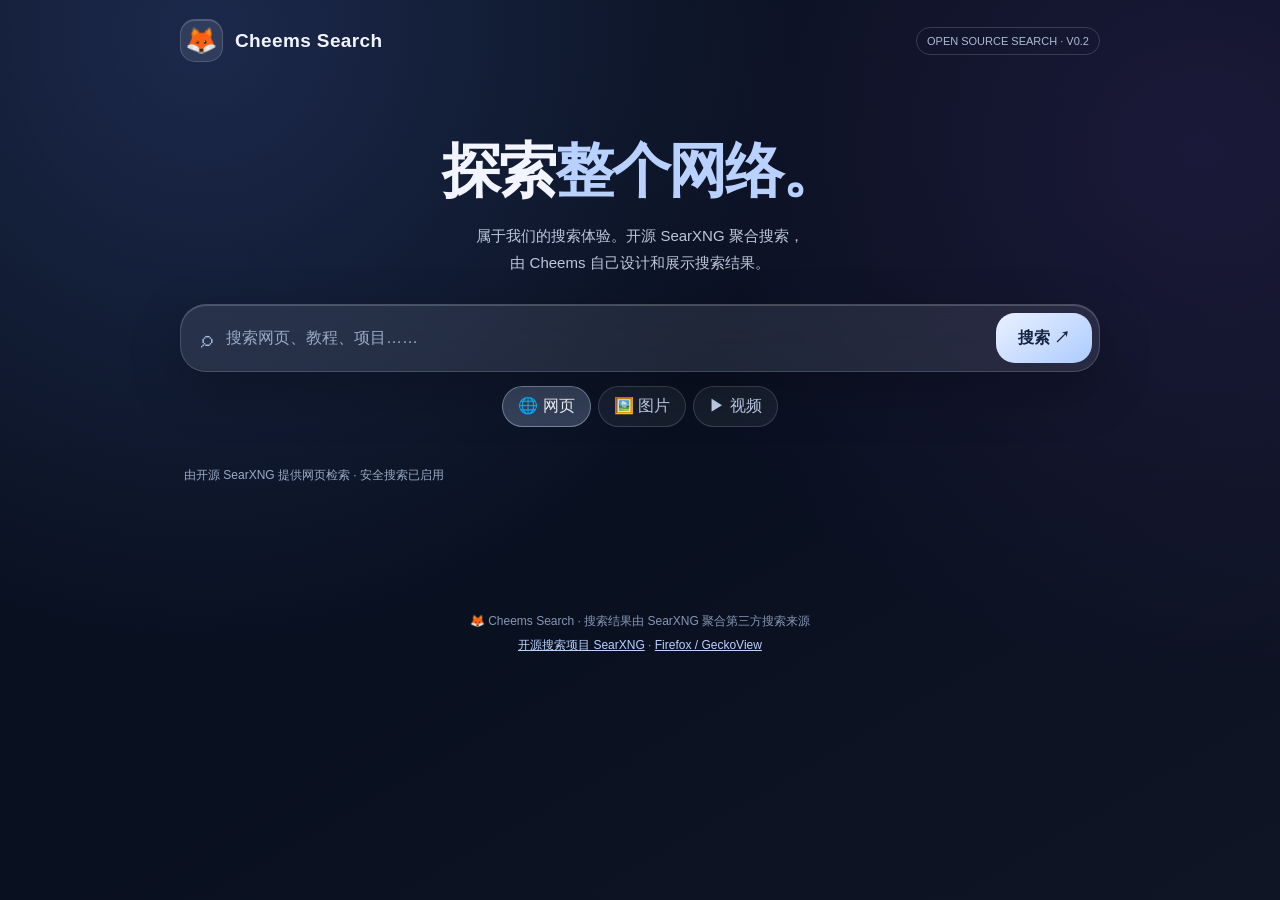
<file: cheems-search/web/index.html>
<!doctype html>
<html lang="zh-CN">
<head>
  <meta charset="utf-8">
  <meta name="viewport" content="width=device-width, initial-scale=1, viewport-fit=cover">
  <meta name="referrer" content="no-referrer">
  <meta name="color-scheme" content="dark">
  <title>Cheems Search — 搜索整个网络</title>
  <style>
    :root { font-family: -apple-system, BlinkMacSystemFont, "Segoe UI", "Noto Sans SC", Arial, sans-serif;
      color: #f2f5ff; background:#08101e; --glass: rgba(226,233,255,.105); --line: rgba(231,240,255,.17);
      --text-soft:#aebbd4; --blue:#b7d1ff; }
    * { box-sizing:border-box; }
    html { min-height:100%; background:#08101e; }
    body { margin:0; min-height:100dvh; background:
      radial-gradient(ellipse 66vw 68vw at 16% 4%, rgba(79,108,197,.26), transparent 70%),
      radial-gradient(ellipse 67vw 63vw at 94% 17%, rgba(105,63,164,.19), transparent 65%),
      linear-gradient(150deg,#0a1221,#091020 56%,#101525);
      background-attachment:fixed; }
    button, input { font:inherit; }
    button { cursor:pointer; }
    a { color:inherit; }
    .shell { width:min(920px,calc(100% - 30px)); margin:auto; }
    .top { display:flex; justify-content:space-between; align-items:center; padding:19px 0 4px; }
    .logo { display:flex; gap:12px; align-items:center; text-decoration:none; font-size:19px; font-weight:760; letter-spacing:.02em; }
    .mark { width:43px; height:43px; border:1px solid var(--line); border-radius:15px; display:grid; place-items:center;
      background:var(--glass); font-size:26px; box-shadow:inset 0 1px 0 rgba(255,255,255,.17); }
    .tag { font-size:11px; color:#aebbd4; border:1px solid var(--line); padding:7px 10px; border-radius:100px; }
    .hero { padding:66px 0 25px; text-align:center; transition:padding .25s ease; }
    .hero h1 { font-size:clamp(32px,6.6vw,59px); margin:0 0 10px; font-weight:760; letter-spacing:-.04em; }
    .hero h1 span { color:#b9d1ff; }
    .hero p { color:#bcc6dc; font-size:15px; margin:5px 0 28px; line-height:1.8; }
    .box { border-radius:26px; border:1px solid var(--line); backdrop-filter:blur(22px);
      -webkit-backdrop-filter:blur(22px); background:rgba(220,228,251,.10);
      padding:7px 7px 7px 16px; display:flex; align-items:center;
      box-shadow:0 18px 54px rgba(0,0,0,.23), inset 0 1px 0 rgba(255,255,255,.18); }
    .icon { color:#adc0e8; font-size:23px; margin:0 11px 0 4px; }
    #query { width:100%; border:0; outline:0; color:#fff; font-size:16px; background:transparent; height:52px; min-width:0; }
    #query::placeholder { color:#9caac5; }
    #searchBtn { flex-shrink:0; border:0; border-radius:19px; color:#182342; font-weight:750; height:50px;
      padding:0 22px; background:linear-gradient(145deg,#e9f1ff,#adcbff); }
    .tools { display:flex; align-items:center; gap:7px; margin-top:14px; justify-content:center; flex-wrap:wrap; }
    .chip { border:1px solid var(--line); border-radius:100px; padding:9px 15px; color:#c4d3f0;
      background:rgba(235,245,255,.06); }
    .chip[aria-pressed="true"] { background:rgba(182,210,255,.24); color:#f7faff; border-color:rgba(215,233,255,.4); }
    .info { color:#9caac5; font-size:12px; padding:15px 4px 10px; }
    #results { display:grid; grid-template-columns:1fr; gap:14px; padding:5px 0 45px; }
    .result { border:1px solid var(--line); border-radius:21px; padding:20px 23px; backdrop-filter:blur(20px);
      -webkit-backdrop-filter:blur(20px); background:rgba(230,237,255,.072); overflow-wrap:anywhere; }
    .url { font-size:12px; color:#a5badb; display:block; white-space:nowrap; text-overflow:ellipsis; overflow:hidden; margin-bottom:8px; }
    .result a.title { font-size:19px; color:#d4e4ff; text-decoration:none; font-weight:680; line-height:1.45; }
    .result a.title:hover { text-decoration:underline; }
    .desc { font-size:14px; line-height:1.75; color:#c2cbda; margin:10px 0 0; white-space:pre-wrap; }
    .engines { font-size:11px; color:#879dbd; margin:9px 0 0; }
    #state { text-align:center; font-size:14px; line-height:1.8; color:#b9c6dc; padding:18px; min-height:50px; }
    #more { display:none; margin:5px auto 60px; padding:13px 26px; border:1px solid var(--line);
      border-radius:14px; color:#fff; background:var(--glass); }
    footer { text-align:center; color:#8797b6; font-size:12px; padding:15px 0 36px; line-height:2; }
    footer a { color:#bad2ff; }
    body.has-results .hero { padding:30px 0 13px; text-align:left; }
    body.has-results .hero h1 { font-size:25px; }
    body.has-results .hero p { display:none; }
    @media (max-width:600px) {
      .hero { padding-top:70px; }
      .tag { font-size:10px; }
      .box { border-radius:19px; padding-left:10px; }
      #searchBtn { height:46px; padding:0 15px; border-radius:14px; }
      #query { height:48px; font-size:15px; }
      .result { padding:16px; }
      .result a.title { font-size:17px; }
    }
    @media (prefers-reduced-motion:reduce) { *, *::before, *::after { transition:none!important; } }
  </style>
</head>
<body>
  <div class="shell">
    <header class="top">
      <a class="logo" href="/" aria-label="Cheems Search 首页"><span class="mark">🦊</span><span>Cheems Search</span></a>
      <span class="tag">OPEN SOURCE SEARCH · V0.2</span>
    </header>
    <section class="hero" aria-label="Cheems Search 搜索">
      <h1>探索<span>整个网络。</span></h1>
      <p>属于我们的搜索体验。开源 SearXNG 聚合搜索，<br>由 Cheems 自己设计和展示搜索结果。</p>
      <form id="form" class="box" action="/" method="get" role="search">
        <span class="icon" aria-hidden="true">⌕</span>
        <input id="query" name="q" type="search" autocomplete="off" enterkeyhint="search" autofocus required
          placeholder="搜索网页、教程、项目……">
        <button id="searchBtn" type="submit">搜索 ↗</button>
      </form>
      <div class="tools" aria-label="搜索分类">
        <button type="button" class="chip" data-category="general" aria-pressed="true">🌐 网页</button>
        <button type="button" class="chip" data-category="images" aria-pressed="false">🖼️ 图片</button>
        <button type="button" class="chip" data-category="videos" aria-pressed="false">▶ 视频</button>
      </div>
    </section>
    <div class="info" id="meta">由开源 SearXNG 提供网页检索 · 安全搜索已启用</div>
    <main id="results" aria-live="polite"></main>
    <div id="state" role="status"></div>
    <button id="more" type="button">加载更多结果 ↓</button>
    <footer>🦊 Cheems Search · 搜索结果由 SearXNG 聚合第三方搜索来源<br>
      <a href="https://github.com/searxng/searxng" rel="noreferrer">开源搜索项目 SearXNG</a> ·
      <a href="https://www.mozilla.org/firefox/" rel="noreferrer">Firefox / GeckoView</a></footer>
  </div>
  <script>
  'use strict';
  const form = document.getElementById('form');
  const input = document.getElementById('query');
  const results = document.getElementById('results');
  const state = document.getElementById('state');
  const more = document.getElementById('more');
  const meta = document.getElementById('meta');
  const buttons = Array.from(document.querySelectorAll('[data-category]'));
  let currentCategory = 'general', currentQuery = '', currentPage = 1, controller = null;

  const url = new URL(window.location.href);
  const initialCategory = url.searchParams.get('category') || 'general';
  if (['general','images','videos'].includes(initialCategory)) currentCategory = initialCategory;
  function updateChips() {
    buttons.forEach(function(b) { b.setAttribute('aria-pressed', String(b.dataset.category === currentCategory)); });
  }
  updateChips();
  buttons.forEach(function(b) {
    b.addEventListener('click', function() {
      currentCategory = b.dataset.category;
      updateChips();
      if (input.value.trim()) doSearch(input.value.trim(), 1);
    });
  });
  form.addEventListener('submit', function(e) {
    e.preventDefault();
    if (input.value.trim()) doSearch(input.value.trim(), 1);
  });
  more.addEventListener('click', function() { if (currentQuery) doSearch(currentQuery, currentPage + 1); });

  function addResult(item) {
    if (!item || !item.url) return false;
    let dest;
    try { dest = new URL(item.url); } catch(e) { return false; }
    if (!['http:','https:'].includes(dest.protocol)) return false;
    const card = document.createElement('article');
    card.className = 'result';
    const host = document.createElement('span');
    host.className = 'url'; host.textContent = dest.hostname + dest.pathname;
    const a = document.createElement('a');
    a.className = 'title';
    a.href = dest.href; a.textContent = String(item.title || dest.hostname);
    a.rel = 'noreferrer';
    const desc = document.createElement('p');
    desc.className = 'desc';
    desc.textContent = String(item.content || item.description || '').slice(0, 650);
    const engine = document.createElement('p');
    engine.className = 'engines';
    engine.textContent = item.engines ? '来源：' + item.engines.join(' · ') : '';
    card.append(host, a, desc, engine);
    results.append(card);
    return true;
  }

  async function doSearch(q, page) {
    if (controller) controller.abort();
    controller = new AbortController();
    const signal = controller.signal;
    currentQuery = q;
    currentPage = page;
    input.value = q;
    document.body.classList.add('has-results');
    if (page === 1) results.replaceChildren();
    state.textContent = '正在检索互联网中的网页…';
    more.style.display = 'none';
    const sp = new URLSearchParams({
      q: q, format: 'json', categories: currentCategory,
      pageno: String(page), safesearch: '2'
    });
    history.replaceState(null, '', '/?q=' + encodeURIComponent(q) +
      '&category=' + encodeURIComponent(currentCategory));
    try {
      const response = await fetch('/api/search?' + sp.toString(), {
        headers: {Accept:'application/json'}, signal:signal, cache:'no-store'
      });
      if (!response.ok) throw new Error('搜索服务返回 HTTP ' + response.status);
      const json = await response.json();
      const items = Array.isArray(json.results) ? json.results : [];
      let count = 0;
      items.forEach(function(item) { if (addResult(item)) count++; });
      state.textContent = count > 0 ? '' : '当前没有更多结果。可以换一个关键词，或检查 SearXNG 搜索源是否可用。';
      meta.textContent = 'Cheems Search · 第 ' + page + ' 页 · ' + currentCategory +
        ' · 由 SearXNG 开源聚合引擎提供';
      if (count >= 8) more.style.display = 'block';
    } catch(err) {
      if (err.name === 'AbortError') return;
      state.textContent = '搜索失败：' + err.message +
        '。请检查自建 SearXNG 服务是否启动；某些上游搜索服务可能暂时限制访问。';
    }
  }

  const q = url.searchParams.get('q');
  if (q && q.trim()) doSearch(q.trim(), 1);
  </script>
</body>
</html>
</file>
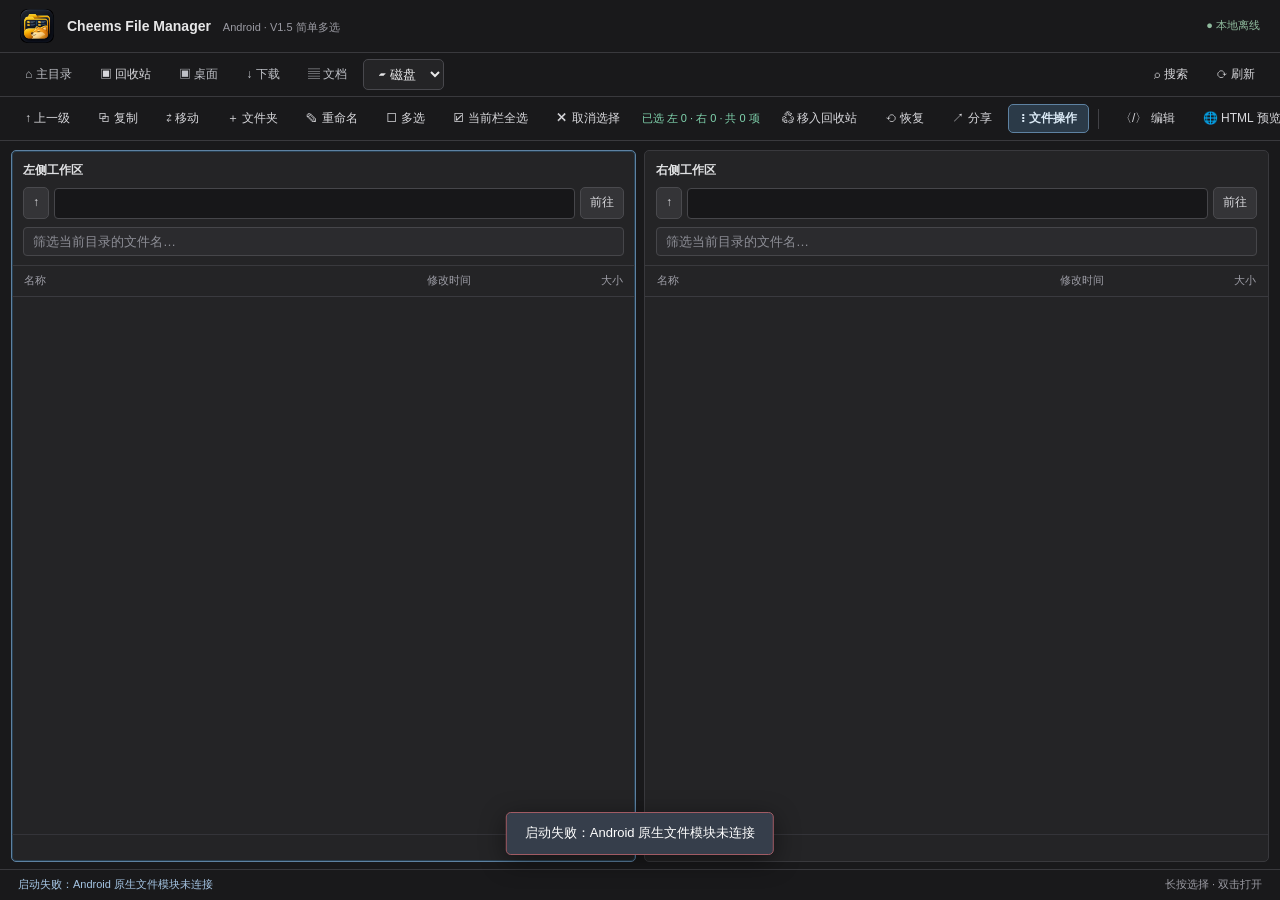
<file: Cheems-File-Manager-Android/app/src/main/assets/pcui/index.html>
<!doctype html>
<html lang="zh-CN">
<head>
  <meta charset="utf-8">
  <meta name="viewport" content="width=device-width, initial-scale=1, user-scalable=yes">
  <title>Cheems File Manager · PC</title>
  <link rel="stylesheet" href="style.css">
</head>
<body>
  <div id="app">
    <header class="app-header">
      <div class="brand"><span class="brand-mark"><img src="icon.webp" alt="CFM 图标"></span><span class="brand-text">Cheems File Manager <small>Android · V1.5 简单多选</small></span></div>
      <div class="header-right"><span id="busy" class="busy hidden">正在处理…</span><span class="offline">● 本地离线</span></div>
    </header>

    <div class="quickbar">
      <button class="quick" data-quick="home">⌂ 主目录</button>
      <button id="delete" title="打开 CFM 本地回收站，无需选择文件">▣ 回收站</button>
      <button class="quick" data-quick="desktop">▣ 桌面</button>
      <button class="quick" data-quick="downloads">↓ 下载</button>
      <button class="quick" data-quick="documents">▤ 文档</button>
      <select id="drive" title="选择磁盘"><option value="">▰ 磁盘</option></select>
      <div class="spacer"></div>
      <button id="search" title="递归搜索当前栏文件名">⌕ 搜索</button>
      <button id="refresh" title="刷新（F5）">⟳ 刷新</button>
    </div>

    <div class="actions">
      <button id="up" title="上一级（Backspace）">↑ 上一级</button>
      <button id="copy" title="复制到另一栏">⧉ 复制</button>
      <button id="move" title="移动到另一栏">⇄ 移动</button>
      <button id="new" title="在当前栏创建文件夹">＋ 文件夹</button>
      <button id="rename" title="重命名（F2）">✎ 重命名</button>
      <button id="multi-select" title="进入多选模式，左右两栏都能勾选文件" aria-pressed="false">☐ 多选</button>
      <button id="select-all" title="选中当前栏可见的全部文件（最多 200 项）">☑ 当前栏全选</button>
      <button id="clear-selection" title="清空左右两栏的选中项">✕ 取消选择</button>
      <span id="multi-count" class="cfm-selection-info">已选 左 0 · 右 0 · 共 0 项</span>
      <button id="send-trash" class="danger" title="把选中的项目移入 CFM 本地回收站">♲ 移入回收站</button>
      <button id="restore-trash" title="恢复回收站里选中的文件（需要先打开回收站）">⟲ 恢复</button>
      <button id="permanent-trash" class="danger hidden" title="仅在 CFM 回收站中可用：永久删除选中项，删除后无法恢复">🗑 永久删除</button>
      <button id="share" title="通过系统支持的应用分享所选文件">↗ 分享</button>
      <button id="mobile-file-actions" title="先点选文件，再打开完整文件右键菜单；长按文件也可以">⋮ 文件操作</button>
      <span class="divider"></span>
      <button id="edit" title="打开文本/HTML 源码编辑">〈/〉 编辑</button>
      <button id="html-button" title="编辑并安全预览选中的 HTML 文件">🌐 HTML 预览</button>
      <button id="terminal-button" title="在当前文件夹打开终端">⌘ 终端</button>
      <button id="extract" title="ZIP、7z、RAR、TAR 等解压到另一栏">⇣ 解压</button>
      <button id="zip" title="在另一栏生成 ZIP">▣ 创建 ZIP</button>
    </div>

    <main class="split">
      <section class="pane active" id="pane0">
        <div class="pane-top">
          <div class="pane-title"><strong>左侧工作区</strong><span id="count0"></span></div>
          <div class="address-line"><button class="pane-up" data-pane="0" title="上一级">↑</button><input class="path" id="path0" spellcheck="false" title="输入路径后按 Enter"><button class="goto" data-pane="0">前往</button></div>
          <div class="filter-line"><input id="filter0" placeholder="筛选当前目录的文件名…" spellcheck="false"></div>
        </div>
        <div class="column-head"><span>名称</span><span>修改时间</span><span>大小</span></div>
        <div class="entries" id="entries0"></div>
        <div class="pane-foot" id="foot0"></div>
      </section>
      <div class="split-divider"></div>
      <section class="pane" id="pane1">
        <div class="pane-top">
          <div class="pane-title"><strong>右侧工作区</strong><span id="count1"></span></div>
          <div class="address-line"><button class="pane-up" data-pane="1" title="上一级">↑</button><input class="path" id="path1" spellcheck="false" title="输入路径后按 Enter"><button class="goto" data-pane="1">前往</button></div>
          <div class="filter-line"><input id="filter1" placeholder="筛选当前目录的文件名…" spellcheck="false"></div>
        </div>
        <div class="column-head"><span>名称</span><span>修改时间</span><span>大小</span></div>
        <div class="entries" id="entries1"></div>
        <div class="pane-foot" id="foot1"></div>
      </section>
    </main>
    <section id="selection-bar" class="selection-bar hidden" aria-label="已选文件操作">
      <div class="selection-summary"><div><strong id="selection-total" aria-live="polite">已选 0 项</strong><small id="selection-detail"></small></div><button id="selection-all">全选左栏</button><button id="selection-cancel">取消</button></div>
      <p id="selection-hint">点选文件，再点下方按钮</p>
      <div class="selection-actions"><button id="selection-delete" class="primary" disabled>移入回收站</button><button id="selection-restore" class="hidden">恢复</button><button id="selection-more">更多</button></div>
    </section>
    <footer class="status">
      <span id="status-text">准备就绪</span>
      <span>长按选择 · 双击打开</span>
    </footer>
  </div>

  <div id="context" class="context hidden" role="menu"></div>

  <div class="overlay hidden" id="editor-overlay">
    <section class="dialog editor-dialog">
      <div class="dialog-title">
        <div><strong>文本 / HTML 编辑器</strong><span id="editor-file">未打开文件</span></div>
        <button id="close-editor" title="关闭">×</button>
      </div>
      <div class="editor-tools">
        <span id="editor-mode">UTF-8</span><span class="spacer"></span>
        <button id="preview-button" class="hidden">预览 HTML</button>
        <button id="save-editor" class="primary">保存 Ctrl+S</button>
      </div>
      <div class="editor-body">
        <textarea id="editor-text" spellcheck="false" autocapitalize="off" autocomplete="off"></textarea>
        <div id="preview-pane" class="hidden">
          <div class="preview-label">隔离预览 · 禁止脚本与网络访问</div>
          <iframe id="html-preview" sandbox="" referrerpolicy="no-referrer" title="HTML 安全预览"></iframe>
        </div>
      </div>
      <p class="editor-note">保存前会生成同目录 <code>.cfm.bak</code> 备份；仅支持 2 MB 以下 UTF-8 文本。</p>
    </section>
  </div>

  <div class="overlay hidden" id="search-overlay">
    <section class="dialog search-dialog">
      <div class="dialog-title"><strong>搜索结果</strong><button id="close-search">×</button></div>
      <div class="search-input-row">
        <input id="search-query" type="search" placeholder="输入至少两个字符，搜索文件名…" autocomplete="off" spellcheck="false">
        <button id="search-submit" class="primary">搜索</button>
      </div>
      <div id="search-summary" class="search-summary">输入关键词开始搜索</div>
      <div id="search-results" class="search-results"></div>
    </section>
  </div>
  <div class="overlay hidden" id="terminal-overlay">
    <section class="dialog terminal-dialog">
      <div class="dialog-title">
        <div><strong>⌘ 终端 · 当前文件夹</strong><span id="terminal-path"></span></div>
        <button id="close-terminal" title="关闭">×</button>
      </div>
      <div class="terminal-controls">
        <span>当前账户权限 · 不是管理员/ROOT</span>
        <div class="spacer"></div>
        <button id="external-terminal">在系统 CMD 中打开</button>
      </div>
      <pre id="terminal-output">准备就绪</pre>
      <div class="terminal-entry">
        <label for="terminal-input">&gt;</label>
        <input type="text" id="terminal-input" autocomplete="off" spellcheck="false" placeholder="输入命令并按 Enter">
        <button id="run-terminal" class="primary">执行</button>
      </div>
      <p class="editor-note">命令由当前用户主动输入；可能修改文件，请勿执行来源不明的命令。每条命令最多运行 8 秒。</p>
    </section>
  </div>
  <div id="toast" class="toast hidden"></div>
  <script src="android-bridge.js"></script>
  <script src="app.js" defer></script>
</body>
</html>
</file>
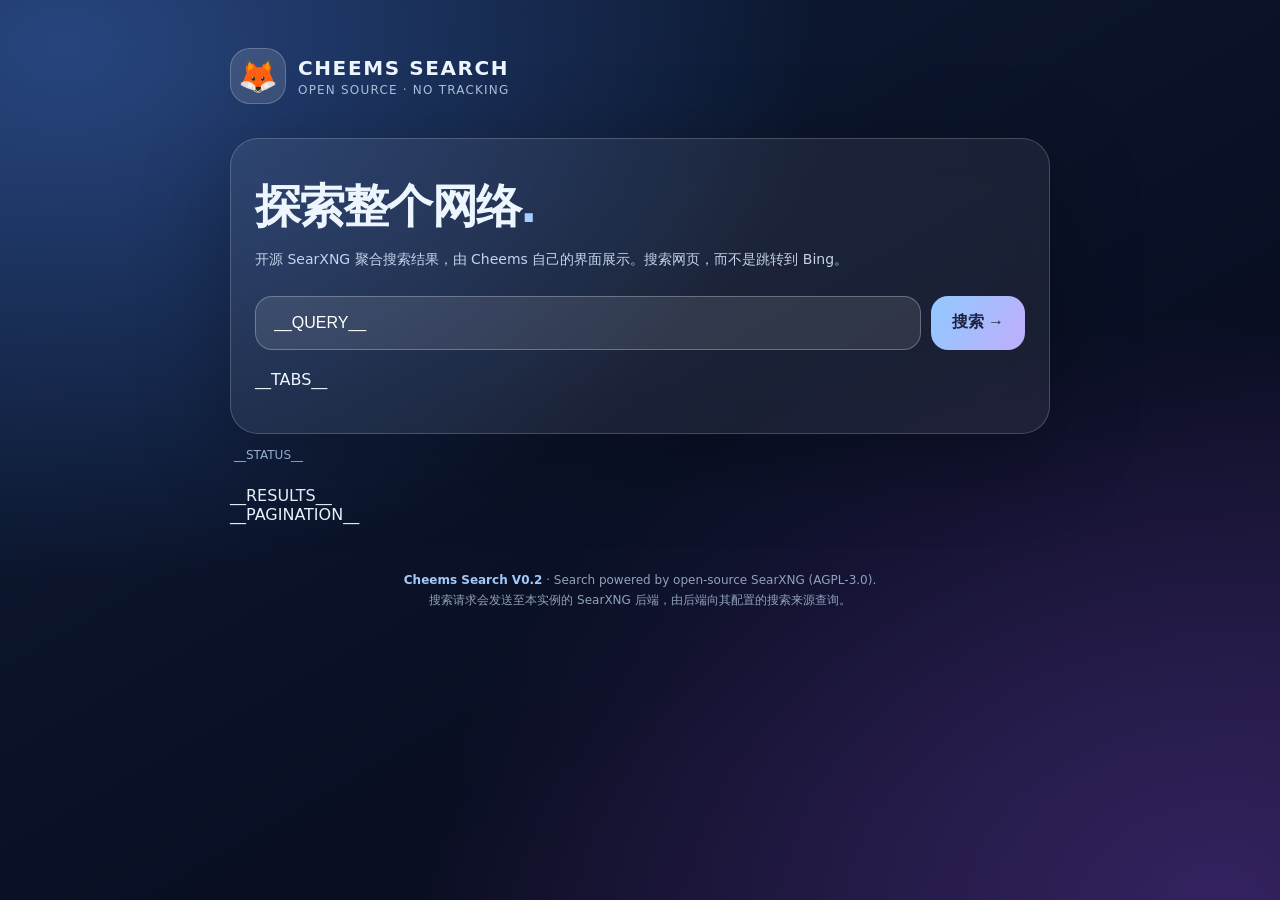
<file: search/web/page.html>
<!doctype html>
<html lang="zh-CN">
<head>
<meta charset="utf-8">
<meta name="viewport" content="width=device-width,initial-scale=1,viewport-fit=cover">
<meta name="theme-color" content="#0c1831">
<title>Cheems Search · 自由探索</title>
<style>
:root{font-family:system-ui,-apple-system,BlinkMacSystemFont,"Noto Sans SC",sans-serif;color:#edf5ff;color-scheme:dark}
*{box-sizing:border-box}
body{margin:0;min-height:100vh;background:radial-gradient(ellipse at 5% 5%,#27457e 0%,transparent 44%),radial-gradient(ellipse at 95% 100%,#33225f 0%,transparent 46%),linear-gradient(150deg,#0e1e39,#090e22 65%,#19122c);background-attachment:fixed}
main{width:min(100% - 30px,820px);margin:0 auto;padding:48px 0 70px}
.top{display:flex;align-items:center;gap:12px;margin-bottom:34px}
.icon{font-size:32px;width:56px;height:56px;display:grid;place-items:center;border-radius:20px;background:#ffffff20;border:1px solid #ffffff36}
.brand{font-size:20px;font-weight:750;letter-spacing:.08em}
.sub{font-size:12px;color:#aebfdb;margin-top:3px;letter-spacing:.10em}
.hero{border:1px solid #ffffff30;border-radius:28px;padding:32px 24px;background:#ffffff11;box-shadow:0 20px 90px #0004;backdrop-filter:blur(22px);-webkit-backdrop-filter:blur(22px)}
h1{font-size:clamp(31px,6vw,46px);letter-spacing:-.04em;margin:5px 0 10px}
.intro{line-height:1.7;color:#c4d4ed;font-size:14px;margin:0 0 24px}
form{display:flex;align-items:stretch;gap:10px}
input{flex:1;min-width:0;padding:17px 18px;font-size:16px;border-radius:17px;border:1px solid #ffffff46;background:#ffffff19;color:white;outline:none}
input:focus{border-color:#8ebfff;box-shadow:0 0 0 4px #83bbfb27}
input::placeholder{color:#b2c4db}
button{background:linear-gradient(120deg,#90c9ff,#c0adfb);border:0;color:#1b2440;font-size:16px;font-weight:750;padding:0 21px;border-radius:17px;cursor:pointer}
button:active{transform:scale(.98)}
.tabs{display:flex;flex-wrap:wrap;gap:8px;margin:20px 0 12px}
.tab{display:inline-block;text-decoration:none;font-size:13px;color:#c5d8f3;background:#ffffff12;padding:8px 14px;border-radius:99px;border:1px solid #ffffff24}
.tab.active{background:#a4c8f734;color:white;border-color:#b9dfff7d}
.status{margin:14px 4px 24px;font-size:12px;color:#a5c1e6}
.result{margin:12px 0;padding:22px 22px 18px;border-radius:20px;border:1px solid #ffffff26;background:#ffffff0c;backdrop-filter:blur(12px);-webkit-backdrop-filter:blur(12px);overflow-wrap:anywhere}
.result-title{display:inline-block;font-size:19px;line-height:1.45;color:#b3d7ff;text-decoration:none;font-weight:650}
.result-title:hover{text-decoration:underline}
.result-url{font-size:12px;margin-top:6px;color:#9ce9cd}
.result p{font-size:14px;line-height:1.75;color:#d7e2f1;margin:10px 0}
.result-source{display:block;font-size:11px;color:#8eacd3}
.next{display:block;border:1px solid #ffffff45;border-radius:16px;padding:15px;color:white;text-decoration:none;text-align:center;margin:24px 0;background:#ffffff12}
footer{font-size:12px;line-height:1.7;color:#90a2bd;text-align:center;margin-top:46px}
footer strong{color:#a5c9f7}
@media(max-width:450px){main{padding-top:20px}.top{margin-bottom:24px}.hero{padding:24px 15px}button{padding:0 17px}.result{padding:18px 16px}.intro{font-size:13px}}
</style>
</head>
<body>
<main>
<header class="top"><div class="icon" aria-hidden="true">🦊</div><div><div class="brand">CHEEMS SEARCH</div><div class="sub">OPEN SOURCE · NO TRACKING</div></div></header>
<section class="hero">
<h1>探索整个网络<span style="color:#a8ceff">.</span></h1>
<p class="intro">开源 SearXNG 聚合搜索结果，由 Cheems 自己的界面展示。搜索网页，而不是跳转到 Bing。</p>
<form role="search" action="/search" method="get">
<input type="search" name="q" placeholder="搜索网页、知识、图片…" value="__QUERY__" maxlength="200" autocomplete="off" aria-label="搜索内容" required>
<button type="submit">搜索 →</button>
</form>
<div class="tabs">__TABS__</div>
</section>
<p class="status" role="status">__STATUS__</p>
<section aria-label="搜索结果">__RESULTS__</section>
__PAGINATION__
<footer><strong>Cheems Search V0.2</strong> · Search powered by open-source SearXNG (AGPL-3.0).<br>搜索请求会发送至本实例的 SearXNG 后端，由后端向其配置的搜索来源查询。</footer>
</main>
</body></html>
</file>
<file: Cheems-File-Manager-Android/app/src/main/assets/pcui/style.css>
:root {
  color-scheme: dark;
  --base:#19191b; --surface:#242426; --surface2:#29292b;
  --hover:#333338; --line:#39393d; --text:#e7e7e8;
  --muted:#9b9ba3; --blue:#70aff5; --selection:#263f5a;
  --danger:#de8989;
}
* {box-sizing:border-box}
html,body{height:100%;margin:0;overflow:hidden}
body{font:13px/1.45 "Segoe UI","Microsoft YaHei UI",sans-serif;color:var(--text);background:var(--base)}
button,input,select,textarea{font:inherit}
button{cursor:pointer;color:#d8d8dc;border:1px solid transparent;background:transparent;border-radius:5px;padding:6px 12px;white-space:nowrap}
button:hover{background:var(--hover);color:white;border-color:#48484e}
button:active{background:#434349}
button:focus-visible,input:focus-visible,select:focus-visible{outline:1px solid var(--blue);outline-offset:0}
button.primary{color:white;background:#285d8b;border-color:#3679ad}
button.danger:hover{color:#ffc7c7;background:#4a2d35}
.hidden{display:none!important}
#app{height:100vh;min-height:400px;display:flex;flex-direction:column}
.app-header{height:53px;display:flex;align-items:center;justify-content:space-between;padding:0 20px;border-bottom:1px solid var(--line);flex:none}
.brand{display:flex;align-items:center;gap:13px}
.brand-mark{display:flex;align-items:center;justify-content:center;background:#315d81;border-radius:5px;color:#fff;font-size:12px;font-weight:750;width:39px;height:30px;letter-spacing:1px}
.brand-text{font-size:14px;font-weight:600}
.brand-text small{font-size:11px;font-weight:400;color:var(--muted);margin-left:8px}
.header-right{display:flex;align-items:center;gap:20px;font-size:11px;color:var(--muted)}
.offline{color:#8fba9d}
.busy{color:var(--blue)}
.quickbar,.actions{display:flex;align-items:center;flex:none;gap:4px;border-bottom:1px solid var(--line);padding:5px 13px;min-height:44px;white-space:nowrap;overflow-x:auto;scrollbar-width:none}
.quickbar::-webkit-scrollbar,.actions::-webkit-scrollbar{display:none}
.quickbar button,.actions button{font-size:12px;padding:5px 11px}
.quick{color:#bfc1c7}
.spacer{flex:1}
#drive{background:var(--surface);color:var(--text);border:1px solid #48484d;border-radius:5px;padding:6px 11px;max-width:160px}
.divider{width:1px;height:20px;background:#424247;margin:0 5px;flex:none}
.split{display:flex;flex:1;min-height:0;padding:9px 11px 7px}
.pane{min-width:0;flex:1;background:var(--surface);border:1px solid var(--line);border-radius:5px;overflow:hidden;display:flex;flex-direction:column}
.pane.active{border-color:#5e82a2;box-shadow:inset 0 0 0 1px #273e50}
.split-divider{flex:none;width:8px}
.pane-top{padding:11px 11px 9px;border-bottom:1px solid var(--line);flex:none}
.pane-title{display:flex;justify-content:space-between;color:#b8b8bd;margin-bottom:8px;gap:8px;font-size:12px}
.pane-title strong{font-weight:600;color:#e0e1e3}
.pane-title span{color:var(--muted);font-size:11px}
.address-line{display:flex;gap:5px;align-items:center}
.pane-up,.goto{background:#343437;border:1px solid #4a4a4e;padding:6px 9px;font-size:12px}
.path{height:31px;min-width:0;flex:1;background:#171719;color:#e9e9eb;border:1px solid #46464a;border-radius:4px;padding:0 9px;font:12px Consolas,"Microsoft YaHei UI",monospace}
.filter-line{margin-top:8px}
.filter-line input{width:100%;background:#2b2b2e;border:1px solid #46464a;color:var(--text);border-radius:4px;height:29px;padding:0 9px}
.filter-line input::placeholder{color:#8d8e96}
.column-head{display:grid;grid-template-columns:minmax(140px,1fr) 115px 72px;align-items:center;padding:7px 12px;border-bottom:1px solid #3a3a3f;color:#9d9da6;font-size:11px;gap:9px;flex:none}
.column-head span:last-child{text-align:right}
.entries{flex:1;min-height:0;overflow-y:auto;padding:4px 5px;scrollbar-color:#525259 #242426;scrollbar-width:thin}
.entry{display:grid;grid-template-columns:minmax(140px,1fr) 115px 72px;gap:9px;align-items:center;height:32px;padding:0 7px;border:1px solid transparent;border-radius:3px;cursor:default;user-select:none}
.entry:hover{background:#303034}
.entry.selected{background:var(--selection);border-color:#3c6689}
.entry .file-title{display:flex;align-items:center;gap:9px;min-width:0}
.entry .icon{font-size:14px;flex:none;line-height:1}
.entry .name{display:block;min-width:0;overflow:hidden;text-overflow:ellipsis;white-space:nowrap;font-size:12px}
.entry .meta{font-size:11px;color:var(--muted);overflow:hidden;white-space:nowrap;text-overflow:ellipsis}
.entry .size{text-align:right}
.entry .icon.folder{color:#e3bd74}
.entry .icon.code{color:#83b9f6}
.entry .icon.archive{color:#bbacde}
.entry .icon.link{color:#8d9bae}
.empty{text-align:center;color:var(--muted);padding:28px 8px;font-size:12px}
.pane-foot{flex:none;border-top:1px solid #343439;padding:5px 11px;font-size:11px;color:var(--muted);height:27px}
.status{height:31px;padding:0 18px;display:flex;align-items:center;justify-content:space-between;gap:12px;border-top:1px solid var(--line);color:var(--muted);font-size:11px;flex:none}
.status #status-text{overflow:hidden;text-overflow:ellipsis;white-space:nowrap;color:#a5c5e4}
.context{position:fixed;min-width:185px;background:#2b2b2f;border:1px solid #56565c;border-radius:6px;z-index:80;padding:5px;box-shadow:0 8px 30px #0009}
.context button{display:block;width:100%;text-align:left;padding:8px 10px;color:#e1e2e5;font-size:12px}
.context button:hover{background:#3c4b5b}
.overlay{position:fixed;inset:0;background:#000a;display:flex;align-items:center;justify-content:center;z-index:50;padding:20px}
.dialog{display:flex;flex-direction:column;background:#252528;border:1px solid #57575e;box-shadow:0 20px 60px #000c;max-height:95vh;border-radius:8px;overflow:hidden}
.editor-dialog{width:min(1100px,95vw);height:min(700px,90vh)}
.dialog-title{height:55px;padding:9px 18px;display:flex;align-items:center;justify-content:space-between;border-bottom:1px solid var(--line);flex:none}
.dialog-title>div{display:flex;flex-direction:column;gap:3px;min-width:0}
.dialog-title strong{font-size:14px}
.dialog-title span{font-size:11px;color:var(--muted);overflow:hidden;text-overflow:ellipsis;white-space:nowrap}
.dialog-title button{font-size:22px;padding:0 7px}
.editor-tools{display:flex;align-items:center;gap:7px;padding:8px 15px;background:#2e2e31;border-bottom:1px solid var(--line);flex:none;font-size:11px;color:var(--muted)}
.editor-body{flex:1;min-height:0;display:flex}
#editor-text{flex:1;min-width:0;resize:none;border:0;background:#171719;color:#dbdfec;padding:18px;font:13px/1.6 Consolas,"Cascadia Code",monospace;outline:none;tab-size:4}
#preview-pane{flex:1;display:flex;flex-direction:column;min-width:0;border-left:1px solid #47474d;background:#fff;color:#111}
.preview-label{padding:6px 10px;background:#27272b;color:#c0c0c7;font-size:11px;flex:none}
#html-preview{background:#fff;flex:1;width:100%;border:0}
.editor-note{font-size:11px;color:var(--muted);padding:7px 16px;margin:0;border-top:1px solid var(--line)}
.editor-note code{color:#b8c8dd}
.search-dialog{width:min(780px,90vw);height:min(650px,80vh)}
.search-summary{padding:10px 16px;font-size:12px;color:var(--muted);border-bottom:1px solid var(--line)}
.search-results{overflow-y:auto;flex:1;padding:7px}
.search-result{display:flex;flex-direction:column;gap:4px;width:100%;text-align:left;padding:10px 13px;border-radius:4px}
.search-result span{overflow:hidden;text-overflow:ellipsis;white-space:nowrap}
.search-result small{color:var(--muted)}
.toast{position:fixed;bottom:45px;left:50%;transform:translateX(-50%);background:#363e4b;color:white;border:1px solid #52779a;z-index:100;border-radius:5px;padding:11px 18px;max-width:70vw;white-space:nowrap;overflow:hidden;text-overflow:ellipsis;box-shadow:0 6px 26px #0007}
@media(max-width:900px){.column-head,.entry{grid-template-columns:minmax(100px,1fr) 78px}.column-head span:nth-child(2),.entry .meta.modified{display:none}.brand-text small{display:none}}


/* V0.3 terminal: original dark desktop styling, no glass effects. */
.terminal-dialog{width:min(930px,92vw);height:min(600px,82vh)}
.terminal-controls{display:flex;align-items:center;gap:10px;padding:8px 14px;font-size:11px;color:var(--muted);background:#29292d;border-bottom:1px solid var(--line)}
#terminal-output{flex:1;min-height:0;margin:0;background:#111315;color:#c9e3d0;padding:13px 16px;overflow:auto;white-space:pre-wrap;overflow-wrap:anywhere;font:12px/1.6 Consolas,"Cascadia Mono","Microsoft YaHei UI",monospace}
.terminal-entry{flex:none;display:flex;gap:9px;align-items:center;padding:9px 12px;background:#222225}
.terminal-entry label{color:#a8d5bd;font-size:17px}
#terminal-input{flex:1;min-width:0;border:1px solid #4b4c50;background:#151517;color:#e7e7e8;padding:8px 10px;border-radius:4px;font:12px Consolas,"Microsoft YaHei UI",monospace}

/* Android-specific touch interaction hints: original desktop theme retained. */
.entry{-webkit-user-select:none;user-select:none;-webkit-touch-callout:none}
#mobile-file-actions{color:#dbeaf6;border:1px solid #5e82a2;background:#2b3a48;font-weight:600}
#mobile-file-actions:hover,#mobile-file-actions:active{background:#3b5369}

/* V0.5: search form is a native HTML dialog, not Android WebView's JS prompt. */
.search-input-row{display:flex;flex:none;align-items:center;gap:9px;padding:12px 16px;background:#2c2c2f;border-bottom:1px solid var(--line)}
#search-query{min-width:0;flex:1;background:#171719;border:1px solid #55565a;border-radius:5px;color:var(--text);padding:10px 12px;font-size:14px}
#search-submit{background:#285d8b;border:1px solid #3679ad;padding:10px 22px;font-weight:600}
#search-submit:disabled{opacity:.6;cursor:wait}

/* Custom Cheems logo in the PC-styled app header. */
.brand-mark{width:34px;height:34px;background:transparent;border-radius:7px;overflow:hidden;flex:none}
.brand-mark img{width:100%;height:100%;object-fit:cover;display:block;border-radius:7px}

/* App icons from local APK / Windows EXE / installed Android packages. */
.icon.has-native-icon{background:transparent !important;border-color:transparent !important;color:transparent;overflow:hidden;display:inline-flex;align-items:center;justify-content:center}
.native-file-icon{display:block;width:28px;height:28px;max-width:100%;max-height:100%;object-fit:contain;border-radius:5px;flex:none}
/* A search result flashes green, then returns to the normal text color. */
.entry.search-hit .file-title .name{color:#48e58a !important;font-weight:700;text-shadow:0 0 4px rgba(40,220,110,.25)}

/* MT-like touch multi-selection: explicit mode and per-row check marks. */
#multi-select.is-on{background:#215b47 !important;border-color:#48bb85 !important;color:#e5fff1 !important}
.cfm-selection-info{font-size:11px;white-space:nowrap;color:#80d4ae;margin:0 6px}
.cfm-multi-check{display:none;width:18px;height:18px;flex:none;border:1px solid #818c9b;border-radius:4px;color:transparent;align-items:center;justify-content:center;line-height:18px;background:#20252d;font-size:13px;box-sizing:border-box}
.entries.is-multi .cfm-multi-check{display:inline-flex}
.entries.is-multi .entry.selected .cfm-multi-check{background:#2c946c;border-color:#4de2a2;color:white}
.entries.is-multi .entry.selected{background:#234637 !important;border-left:3px solid #58d6a1}
.entries.is-multi .entry{user-select:none;-webkit-user-select:none}


/* V1.5: persistent, reachable selection actions and phone-sized rows. */
.selection-bar{flex:none;padding:10px 16px;border-top:1px solid #557c70;background:#202e29}
.selection-summary,.selection-actions{display:flex;align-items:center;gap:8px}
.selection-summary>div{flex:1}.selection-summary strong{font-size:16px}
.selection-summary small{display:block;color:#acd0bd;font-size:12px}
.selection-bar button{min-height:44px;font-size:14px;border:1px solid #53655d}
.selection-bar p{margin:4px 0 8px;font-size:12px;color:#bdc9c2}
.selection-actions #selection-delete{flex:1;background:#286449;border-color:#429c71;font-weight:600}
.selection-actions #selection-delete[data-action="permanentDelete"]{background:#80333c;border-color:#bb626b}
button:disabled{opacity:.45;cursor:default}
@media(max-width:700px){
 body{font-size:14px}#app{height:100dvh;min-height:0}
 .app-header{height:48px;padding:0 10px}.brand{gap:8px}.brand-text{font-size:14px}.offline{display:none}
 .quickbar,.actions{padding:3px 6px;gap:3px;min-height:46px}
 .quickbar button,.actions button{min-height:40px;font-size:14px;padding:7px 10px}
 .actions #multi-count,.actions #select-all,.actions #clear-selection,.actions #send-trash,.actions #restore-trash,.actions #permanent-trash{display:none!important}
 .split{padding:4px;gap:4px}.split-divider{display:none}
 .pane-top{padding:6px}.pane-title{margin-bottom:4px;gap:2px}.pane-title strong{font-size:12px}
 .address-line{gap:3px}.pane-up{height:40px;min-width:36px;padding:4px}.goto{padding:4px;height:40px;font-size:12px}
 .path{height:40px;padding:0 4px;font-size:12px}.filter-line{margin-top:4px}.filter-line input{height:34px;padding:0 5px;font-size:12px}
 .column-head{display:none}.entries{padding:2px}
 .entry{height:56px;display:flex;padding:4px;gap:4px;border-radius:5px}
 .entry .file-title{width:100%;gap:5px}.entry .name{font-size:13px;white-space:normal;overflow-wrap:anywhere;display:-webkit-box;-webkit-line-clamp:2;-webkit-box-orient:vertical;line-height:1.3}
 .entry .meta{display:none}.entry .icon{font-size:20px}.native-file-icon{width:24px;height:24px}
 .cfm-multi-check{width:22px;height:22px;line-height:22px;font-size:16px}
 .pane-foot{padding:4px;font-size:10px;overflow:hidden;white-space:nowrap}
 .status{height:24px;padding:0 8px}.status>span:last-child{display:none}
 .selection-bar{padding:8px 10px}.selection-summary button{padding:5px 10px}
 .context{max-width:95vw;max-height:75dvh;overflow:auto}.context button{font-size:14px;min-height:44px}
 .toast{bottom:150px;max-width:92vw;white-space:normal;font-size:13px;padding:10px 12px}
}

@media(max-width:700px){
 .quickbar [data-quick="desktop"],.quickbar [data-quick="documents"],.quickbar #drive,.quickbar .spacer{display:none}
 .quickbar{justify-content:space-between}.quickbar button{padding:7px 8px}
}
</file>
